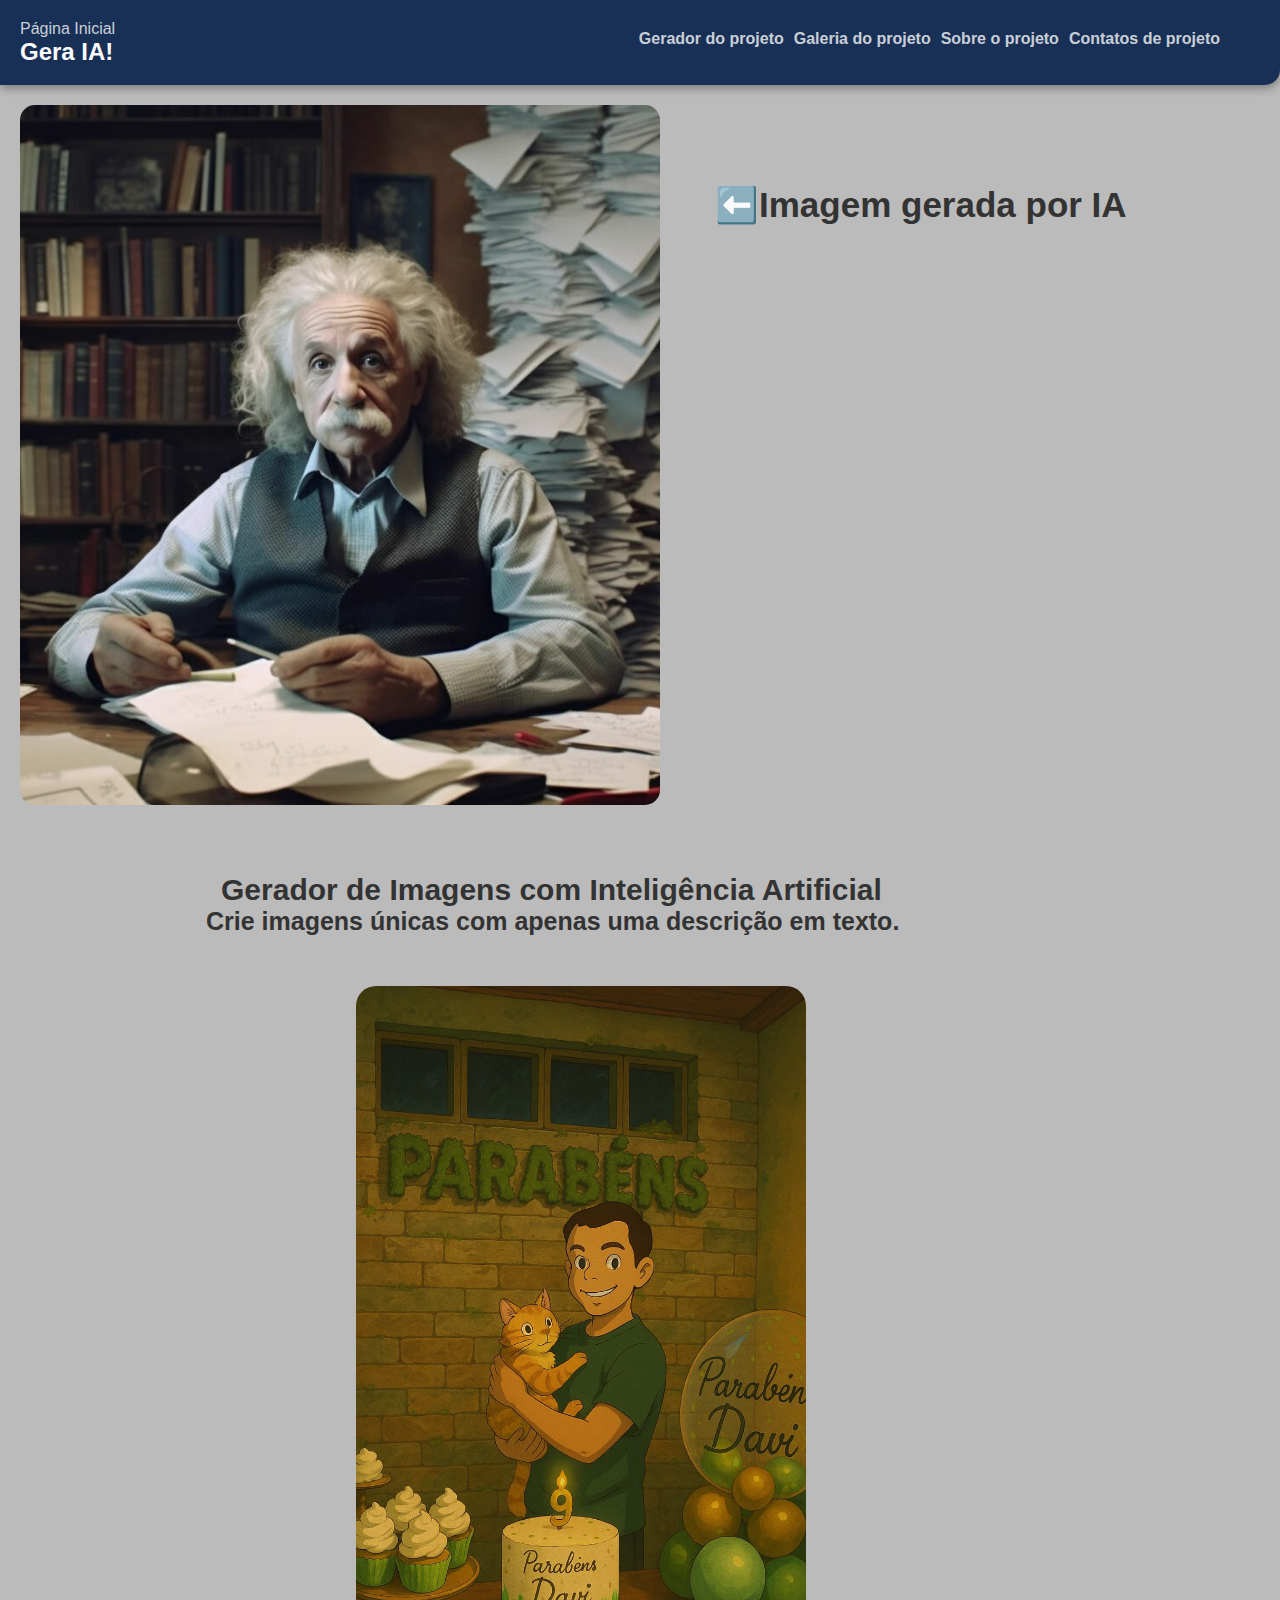
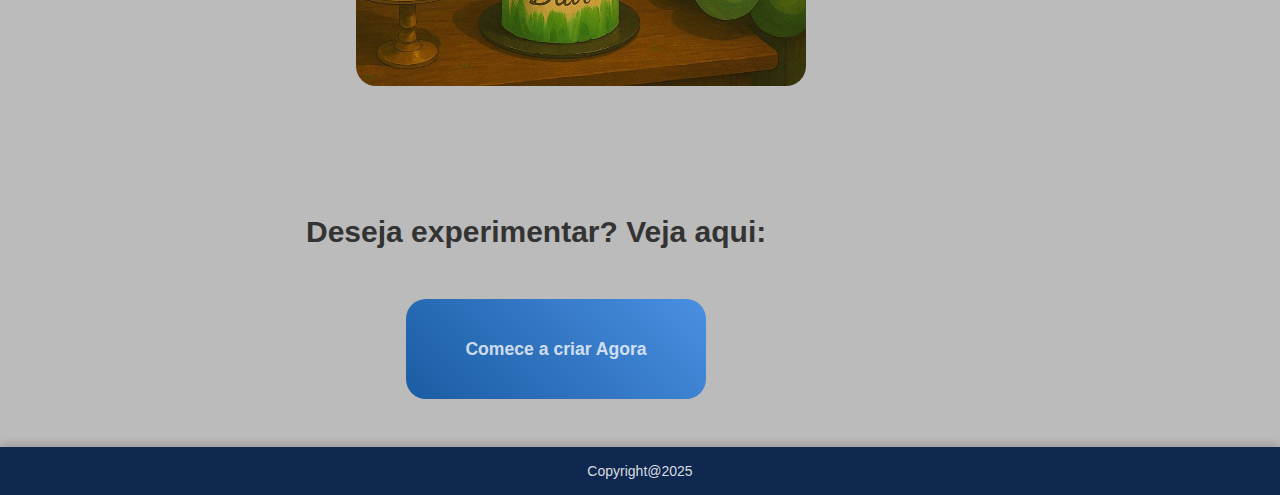
<file: index.html>
<!DOCTYPE html>
<html lang="pt-br">
<head>
    <meta charset="UTF-8">
    <meta name="viewport" content="width=device-width, initial-scale=1.0">
    <link rel="stylesheet" href="estilos/estilo.css">
    <link rel="stylesheet" href="estilos/responsivo.css">
    <title>Página Inicial</title>
</head>
<body>
    <!-- Div da página completa -->
    <div id="container_principal">
        <!-- Div da caixa do topo -->
        <div class="cx_azul">
            <!-- Div da caixa topo com título  -->
            <div id="cx_topo_logo">
                <header class="titulo_pagina">Página Inicial</header>
                <h2 class="nome_projeto">Gera IA!</h2>
            </div>

            <!-- Div da caixa topo para acesso a outras páginas -->
            <div id="cx_topo_menu_navegacao">
                <tr>
                    <ol><strong><a href="gerar.html" class="cx_botao">Gerador do projeto</a></strong></ol>
                    <ol><strong><a href="galeria.html" class="cx_botao">Galeria do projeto</a></strong></ol>
                    <ol><strong><a href="sobre.html" class="cx_botao">Sobre o projeto</a></strong></ol>
                    <ol><strong><a href="contato.html" class="cx_botao">Contatos de projeto</a></strong></ol>
                </tr>
            </div>
        </div>
        
        <div id="cx_conteudo00">
            <p id="img_ia_exemplo"></p>
            <p style="font-size: 35px;font-weight:600; margin:100px 0 0 35px">⬅️Imagem gerada por IA</p>
        </div>

        <!-- Div do conteúdo da página -->
        <div class="cx_conteudo">
            <h1 style="font-size: 30px;font-weight:600; margin-left:15px"><strong>Gerador de Imagens com Inteligência Artificial</strong></h1>
            <h2 style="font-size: 25px;font-weight:400;"><strong>Crie imagens únicas com apenas uma descrição em texto.</strong></h2>
            <p><img src="assets/img_exemplo.jpg" id="img_inicial"></p>
            <h3 style="font-size: 30px;font-weight:400;margin:25px 0px 0px 100px"><strong>Deseja experimentar? Veja aqui:</strong></h3>
            <button id="botao_inicial"><a href="gerar.html">Comece a criar Agora</a></button>
        </div> 
        <!-- Fim div do conteúdo -->


        

        <!-- Div rodapé -->
         <footer class="cx_rodape">
            <p> Copyright@2025</p>
         </footer>
    </div>
    <!-- Fim div principal -->
</body>
</html>
</file>
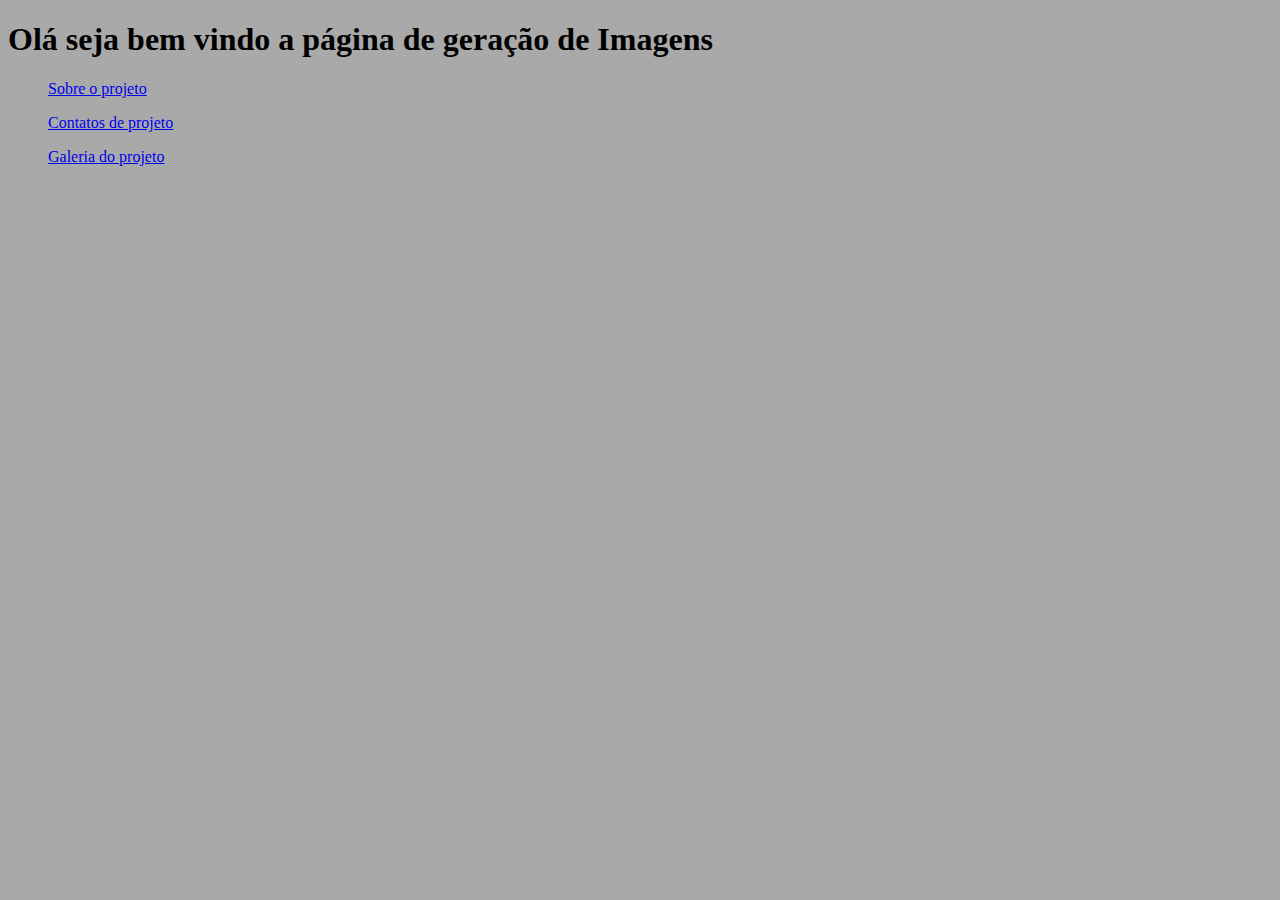
<file: projeto-gerador-imagens-ia/index.html>
<!DOCTYPE html>
<html lang="pt-br">
<head>
    <meta charset="UTF-8">
    <meta name="viewport" content="width=device-width, initial-scale=1.0">
    <link rel="stylesheet" href="estilos/estilo.css">
    <title>Document</title>
</head>
<body>
    <h1>Olá seja bem vindo a página de geração de Imagens</h1>
    <tr>
        <ol><a href="sobre.html">Sobre o projeto</a></ol>
        <ol><a href="contato.html">Contatos de projeto</a></ol>
        <ol><a href="galeria.html">Galeria do projeto</a></ol>
    </tr>
</body>
</html>
</file>
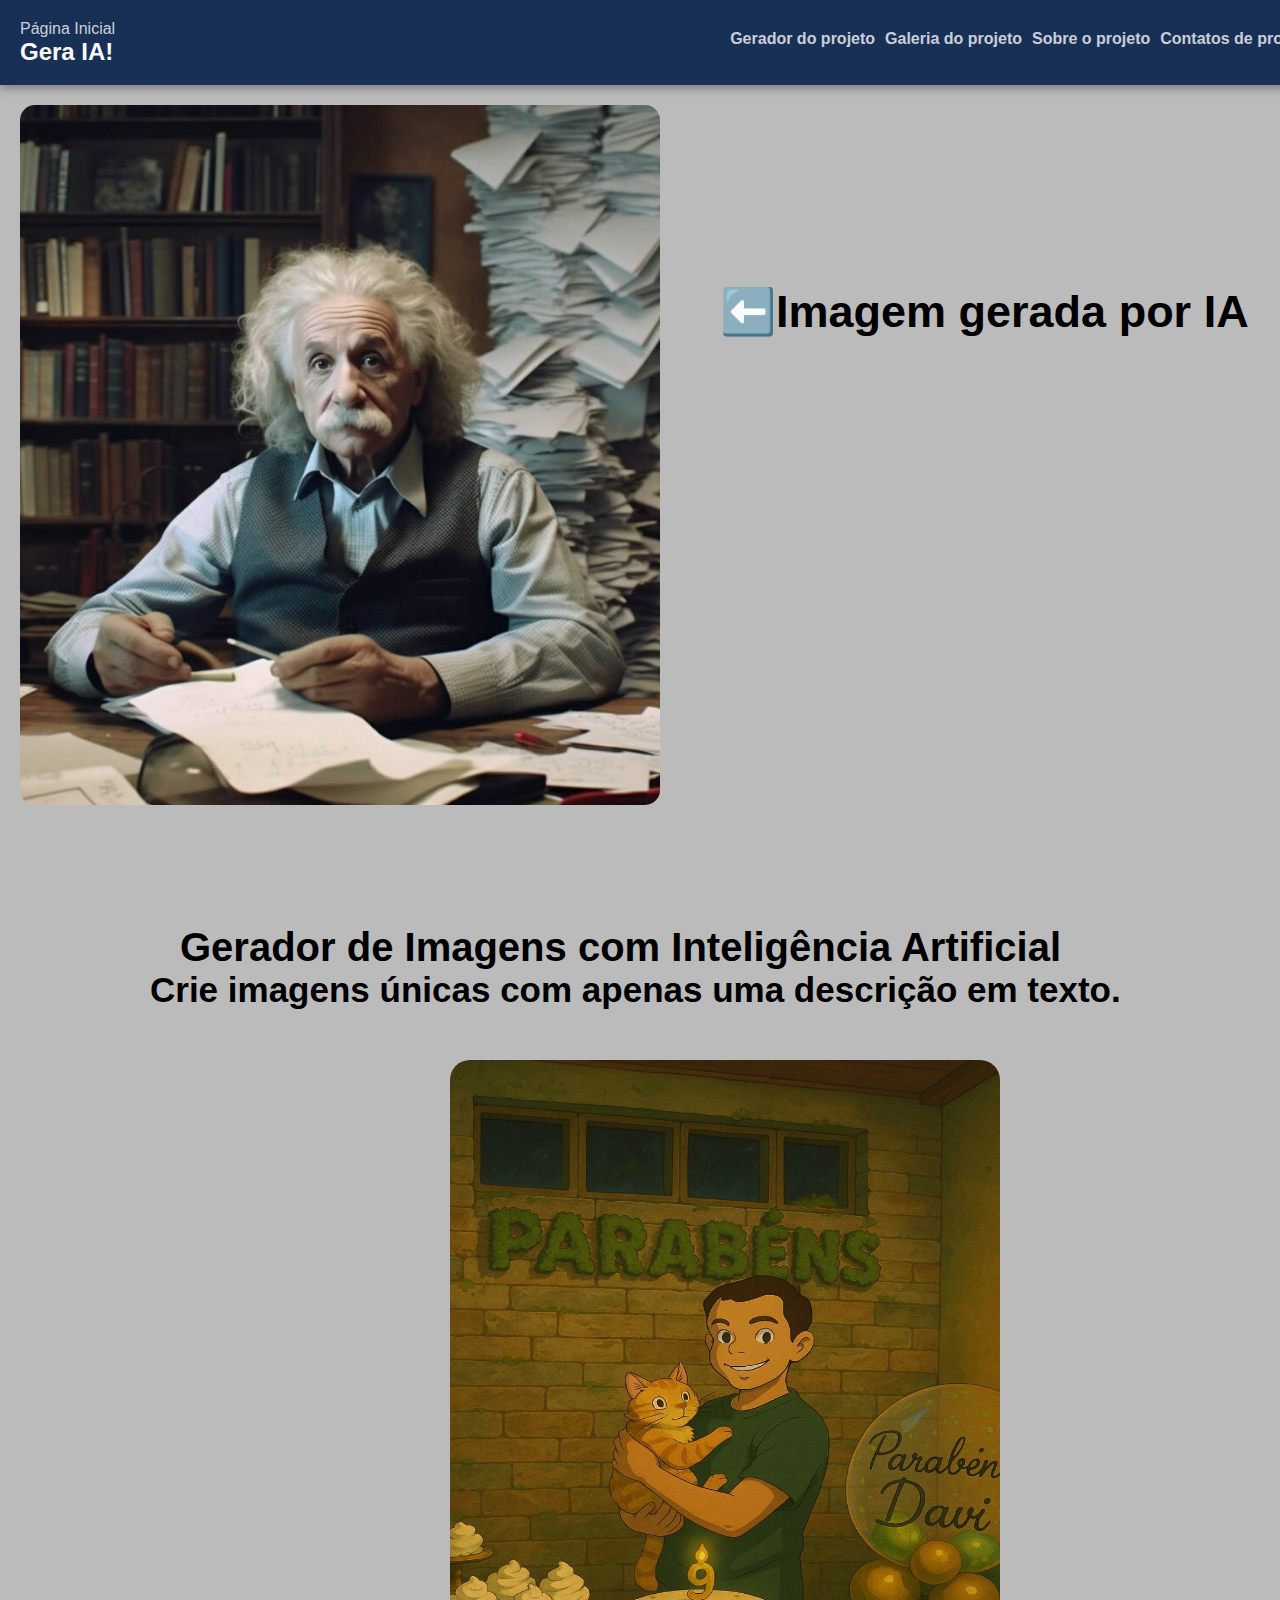
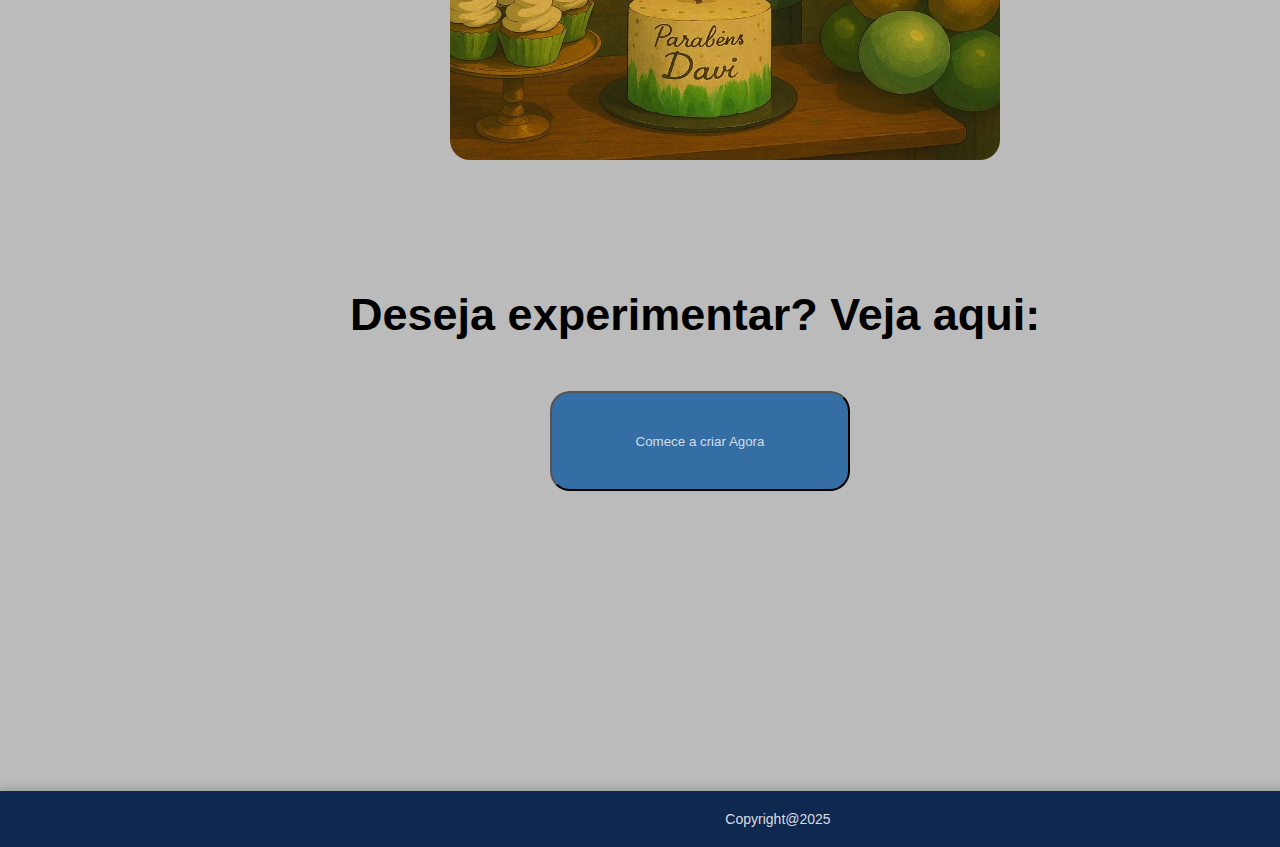
<file: Projeto_Gerador_de_Imagens/index.html>
<!DOCTYPE html>
<html lang="pt-br">
<head>
    <meta charset="UTF-8">
    <meta name="viewport" content="width=device-width, initial-scale=1.0">
    <link rel="stylesheet" href="estilos/estilo.css">
    <title>Página Inicial</title>
</head>
<body>
    <!-- Div da página completa -->
    <div id="container_principal">
        <!-- Div da caixa do topo -->
        <div class="cx_azul">
            <!-- Div da caixa topo com título  -->
            <div id="cx_topo_logo">
                <header class="titulo_pagina">Página Inicial</header>
                <h2 class="nome_projeto">Gera IA!</h2>
            </div>

            <!-- Div da caixa topo para acesso a outras páginas -->
            <div id="cx_topo_menu_navegacao">
                <tr>
                    <ol><strong><a href="gerar.html" class="cx_botao">Gerador do projeto</a></strong></ol>
                    <ol><strong><a href="galeria.html" class="cx_botao">Galeria do projeto</a></strong></ol>
                    <ol><strong><a href="sobre.html" class="cx_botao">Sobre o projeto</a></strong></ol>
                    <ol><strong><a href="contato.html" class="cx_botao">Contatos de projeto</a></strong></ol>
                </tr>
            </div>
        </div>
        
        <div id="cx_conteudo00">
            <p id="img_ia_exemplo"></p>
            <p style="font-size: 45px;font-weight:600; margin:200px 0px 120px 40px;">⬅️Imagem gerada por IA</p>
        </div>

        <!-- Div do conteúdo da página -->
        <div id="cx_conteudo01">
            <h1 style="font-size: 40px;font-weight:700; margin-left:30px"><strong>Gerador de Imagens com Inteligência Artificial</strong></h1>
            <h2 style="font-size: 35px;font-weight:500;"><strong>Crie imagens únicas com apenas uma descrição em texto.</strong></h2>
            <p><img src="assets/img_exemplo.jpg" id="img_inicial"></p>
            <h3 style="font-size: 45px;font-weight:400;margin:25px 0px 0px 200px"><strong>Deseja experimentar? Veja aqui:</strong></h3>
            <button id="botao_inicial"><a href="gerar.html">Comece a criar Agora</a></button>
        </div> 
        <!-- Fim div do conteúdo -->




        <!-- Div rodapé -->
         <div class="cx_rodape">
            <p> Copyright@2025</p>
         </div>
    </div>
    <!-- Fim div principal -->
</body>
</html>
</file>
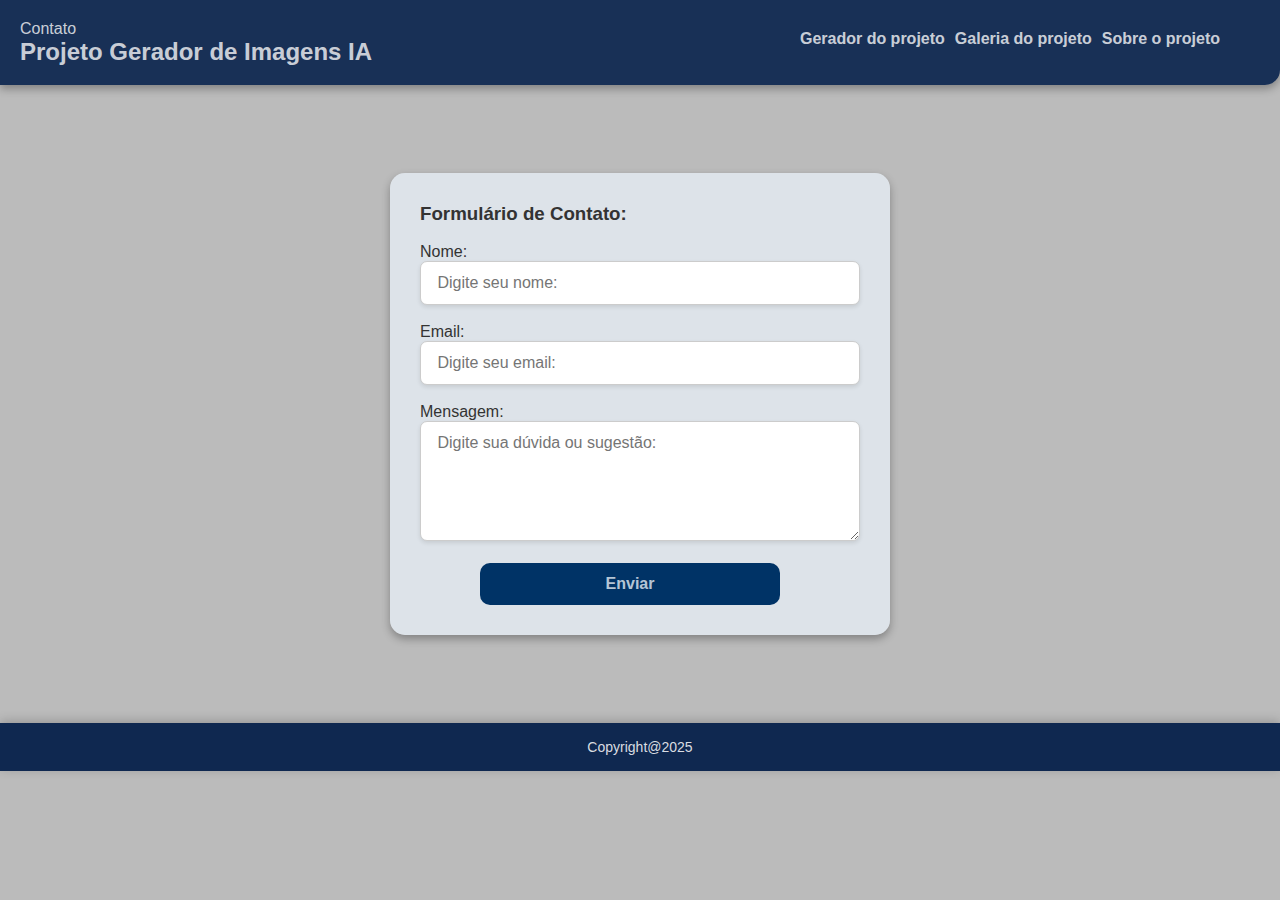
<file: contato.html>
<!DOCTYPE html>
<html lang="pt-br">
<head>
    <meta charset="UTF-8">
    <meta name="viewport" content="width=device-width, initial-scale=1.0">
    <link rel="stylesheet" href="estilos/estilo.css">
    <title>Entre em contato</title>
</head>
<body>
    <!-- Div da página completa -->
    <div>
        <!-- Div da caixa do topo -->
        <div class="cx_azul">
            <!-- Div da caixa topo com título  -->
            <div id="cx_topo_logo">
                <header class="titulo_pagina">Contato</header>
                <a href="index.html"><h2>Projeto Gerador de Imagens IA</h2></a> 
            </div>

            <!-- Div da caixa topo para acesso a outras páginas -->
            <div id="cx_topo_menu_navegacao">
                <tr>
                    <ol><strong><a href="gerar.html" class="cx_botao">Gerador do projeto</a></strong></ol>
                    <ol><strong><a href="galeria.html" class="cx_botao">Galeria do projeto</a></strong></ol>
                    <ol><strong><a href="sobre.html" class="cx_botao">Sobre o projeto</a></strong></ol>
                </tr>
            </div>
        </div>
    
        <!-- Div do conteúdo da página -->
        <div class="cx_conteudo">
            <!-- Div do formulário -->
            <div id="form_contato">
                <form action="#">
                    <h3><strong><b>Formulário de Contato:</b></strong></h3> <br>
                    <label for="name" >Nome:</label> <br>
                    <input type="text" name="nome" placeholder=" Digite seu nome:" class="cx_contato"> <br><br>
            
                    <label for="email">Email:</label><br>
                    <input type="text" name="email" placeholder=" Digite seu email:" class="cx_contato"> <br><br>
            
                    <label for="mensage">Mensagem:</label> <br>
                    <textarea name="cx_mensagem" id="cx_mensagem" placeholder=" Digite sua dúvida ou sugestão:"></textarea> <br><br>
            
                    <button type="submit" id="cx_enviar_contato">Enviar</button>
                </form>
            </div>
        </div>
        <!-- Fim div do conteúdo -->
        <div class="cx_rodape">
            <p> Copyright@2025</p>
         </div>
    </div>
    <!-- Fim div principal -->
</body>
</html>
</file>
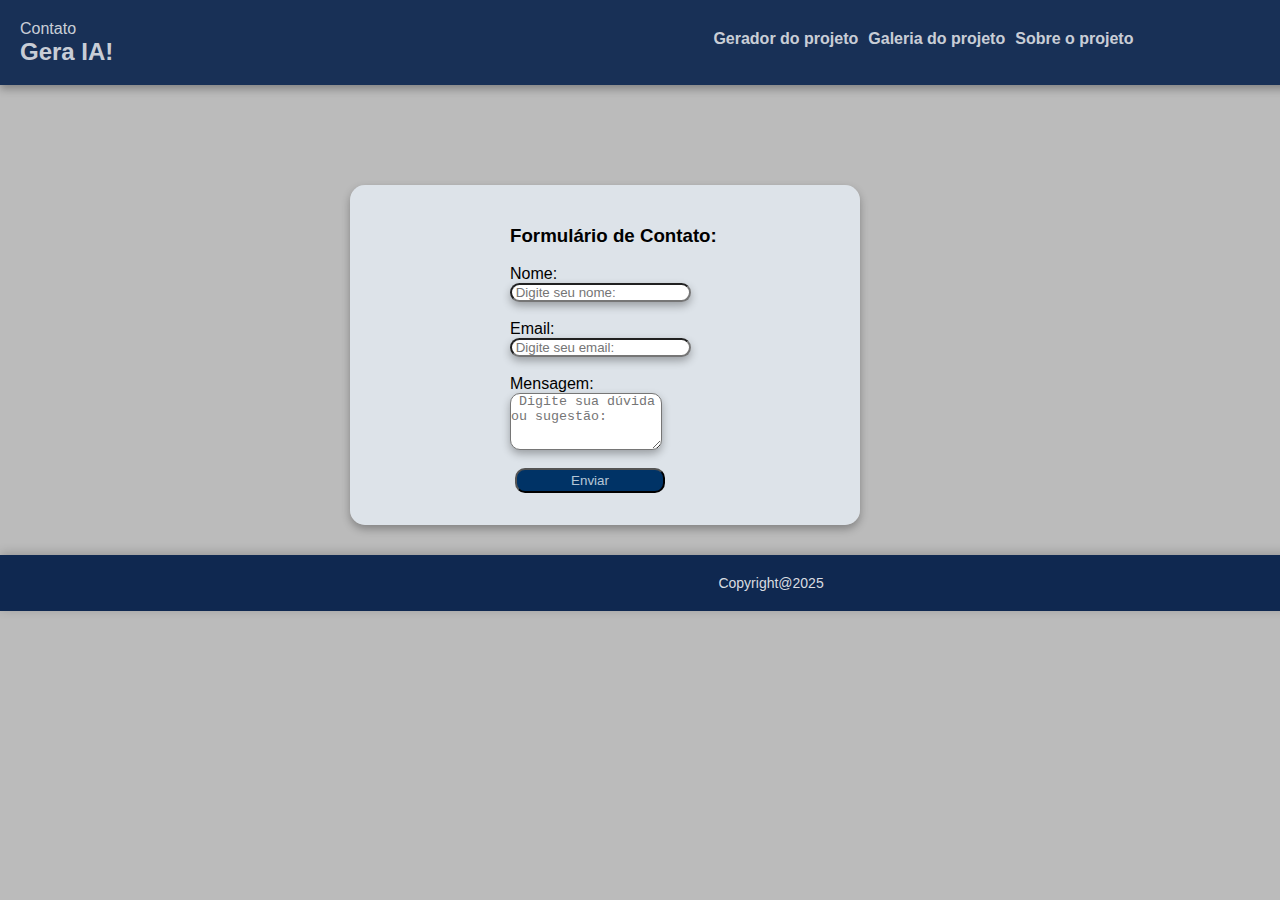
<file: Projeto_Gerador_de_Imagens/contato.html>
<!DOCTYPE html>
<html lang="pt-br">
<head>
    <meta charset="UTF-8">
    <meta name="viewport" content="width=device-width, initial-scale=1.0">
    <link rel="stylesheet" href="estilos/estilo.css">
    <title>Entre em contato</title>
</head>
<body>
    <!-- Div da página completa -->
    <div>
        <!-- Div da caixa do topo -->
        <div class="cx_azul">
            <!-- Div da caixa topo com título  -->
            <div id="cx_topo_logo">
                <header class="titulo_pagina">Contato</header>
                <a href="index.html"><h2>Gera IA!</h2></a> 
            </div>

            <!-- Div da caixa topo para acesso a outras páginas -->
            <div id="cx_topo_menu_navegacao">
                <tr>
                    <ol><strong><a href="gerar.html" class="cx_botao">Gerador do projeto</a></strong></ol>
                    <ol><strong><a href="galeria.html" class="cx_botao">Galeria do projeto</a></strong></ol>
                    <ol><strong><a href="sobre.html" class="cx_botao">Sobre o projeto</a></strong></ol>
                </tr>
            </div>
        </div>
    
        <!-- Div do conteúdo da página -->
        <div class="cx_conteudo">
            <!-- Div do formulário -->
            <div id="form_contato">
                <form action="#">
                    <h3><strong><b>Formulário de Contato:</b></strong></h3> <br>
                    <label for="name" >Nome:</label> <br>
                    <input type="text" name="nome" placeholder=" Digite seu nome:" class="cx_contato"> <br><br>
            
                    <label for="email">Email:</label><br>
                    <input type="text" name="email" placeholder=" Digite seu email:" class="cx_contato"> <br><br>
            
                    <label for="mensage">Mensagem:</label> <br>
                    <textarea name="cx_mensagem" id="cx_mensagem" placeholder=" Digite sua dúvida ou sugestão:"></textarea> <br><br>
            
                    <button type="submit" id="cx_enviar_contato">Enviar</button>
                </form>
            </div>
        </div>
        <!-- Fim div do conteúdo -->
        <div class="cx_rodape">
            <p> Copyright@2025</p>
         </div>
    </div>
    <!-- Fim div principal -->
</body>
</html>
</file>
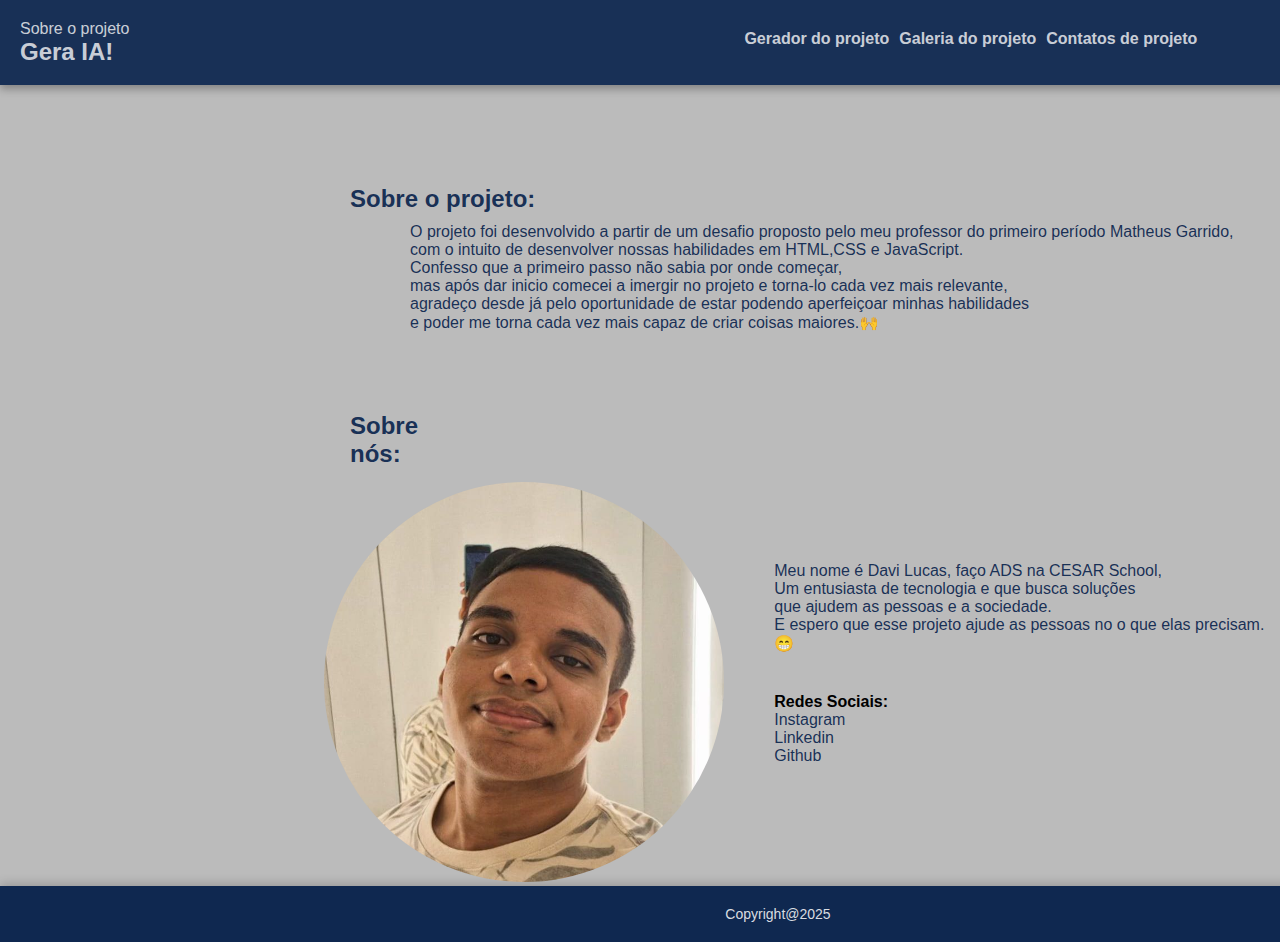
<file: Projeto_Gerador_de_Imagens/sobre.html>
<!DOCTYPE html>
<html lang="pt-br">
<head>
    <meta charset="UTF-8">
    <meta name="viewport" content="width=device-width, initial-scale=1.0">
    <link rel="stylesheet" href="estilos/estilo.css">
    <title>Sobre o projeto</title>  
</head>
<body>
    <!-- Div da página completa -->
    <div>
        <!-- Div da caixa do topo -->
        <div class="cx_azul">  
            <!-- Div da caixa topo com título  --> 
            <div id="cx_topo_logo">
                <header class="titulo_pagina">Sobre o projeto</header>
                <a href="index.html"><h2>Gera IA!</h2></a> 
            </div>
            <!-- Div da caixa topo para acesso a outras páginas -->
            <div id="cx_topo_menu_navegacao">
                <tr>
                    <ol><strong><a href="gerar.html" class="cx_botao">Gerador do projeto</a></strong></ol>
                    <ol><strong><a href="galeria.html" class="cx_botao">Galeria do projeto</a></strong></ol>
                    <ol><strong><a href="contato.html" class="cx_botao">Contatos de projeto</a></strong></ol>
                </tr>
            </div>
        </div>

        <!-- Div do conteúdo da página -->
         <div class="cx_conteudo">
            <h2 class="h2_titulo"><strong>Sobre o projeto:</strong></h2>
            <div id="cx_sobre_projeto">
                <p id="txt_sobre_projeto">O projeto foi desenvolvido a partir de um desafio proposto pelo meu professor do primeiro período Matheus Garrido,<br>
                     com o intuito de desenvolver nossas habilidades em HTML,CSS e JavaScript. <br>
                     Confesso que a primeiro passo não sabia por onde começar,<br> mas após dar inicio comecei a imergir no projeto e torna-lo cada vez mais relevante,<br>
                     agradeço desde já pelo oportunidade de estar podendo aperfeiçoar minhas habilidades <br> e poder me torna cada vez mais capaz de criar coisas maiores.🙌
                </p>
            </div>

            <div id="cx_conteudo02">

                <h2 class="h2_titulo"><strong>Sobre nós:</strong></h2>
                <p><img src="assets/ft_redonda_davi.jpg" id="img_redonda"></p>
                <div id="cx_sobre_nos">
                    <div id="cx_txt_sobre_nos">
                        <p id="txt_sobre_nos">Meu nome é Davi Lucas, faço ADS na CESAR School,<br> Um entusiasta de tecnologia e que busca soluções <br> 
                            que ajudem as pessoas e a sociedade. <br>
                            E espero que esse projeto ajude as pessoas no o que elas precisam.😁</p>
                    </div>
                    <!-- Fim divcaixa texto sobre nos -->
    
                    <div id="icones_contato">   
                        <h4><strong>Redes Sociais:</strong></h4> 
                        <p><a href="https://www.instagram.com/davi_l081/" id="icon_instagram">Instagram <i class="fi fi-brands-instagram"></i></a></p>
                        <p><a href="https://www.linkedin.com/in/davi-lucas-8b89381a6/" id="icon_linkedin">Linkedin <i class="fi fi-brands-linkedin"></i></a></p>
                        <p><a href="https://github.com/davi081dev/" id="icon_github">Github <i class="fi fi-brands-github"></i></a></p> 
                    </div>
                    <!-- Fim div icones contato -->
                    
                </div>
                <!-- Fim div sobre nos -->

            </div>  

        </div>
        <!-- Fim div do conteúdo -->

        <div class="cx_rodape">
            <p> Copyright@2025</p>
         </div>
    </div>
    <!-- Fim div principal -->
</body>
</html>
</file>
<file: estilos/estilo.css>
@import url('https://cdn-uicons.flaticon.com/2.6.0/uicons-brands/css/uicons-brands.css');
*{
    margin: 0;
    padding: 0;
    box-sizing: border-box;
}
html{
    height: 100%;
}
body{
    background-color: rgba(170, 170, 170, 0.8);
    font-family: 'Lucida Sans', 'Lucida Sans Regular', 'Lucida Grande', 'Lucida Sans Unicode', Geneva, Verdana, sans-serif;
    display: flex;
    flex-direction: column;
    min-height: 100vh;
    margin: 0;
    color: #333;
}
main {
    flex: 1; 
}
.cx_azul{
    display: flex;
    background-color: rgba(15, 40, 80, 0.95);
    width: 100%;
    justify-content: space-between;
    height: 85px;
    border-radius: 0px 0px 15px 0px;
    margin: 0px 0px 0px 0px;
    padding: 0 20px;
    box-shadow: 0 4px 8px rgba(0, 0, 0, 0.3);
}    
.cx_rodape {
    background-color: #0f2850;
    color: rgba(255, 255, 255, 0.85);
    text-align: center;
    padding: 1rem 0;
    font-size: 14px;
    box-shadow: 0 -2px 10px rgba(0, 0, 0, 0.2);
}
.nome_projeto{
    color: rgb(250, 250, 250);
}
.titulo_pagina{
    padding: 15px 15px 0px 0px;
    color: rgba(250, 250, 250, 0.8);
}
#cx_topo_logo{
    margin: 5px 0px 0px 0px;
}
#cx_topo_menu_navegacao{
    display: flex;
    color: rgba(250, 250, 250, 0.8);
    padding: 30px;
}

a{
    color: rgba(250, 250, 250, 0.8);
    text-decoration: none;
}
table{
    border-collapse: collapse;
    border: 1px;
}
th{
    background-color: aliceblue;
}
#h1_topo{
    text-align: left;
}
#form_contato{
    max-width: 500px;
    height: 100%;
    display: flex;
    flex-direction: column;
    gap: 15px;
    margin: 40px auto;
    padding: 30px;
    border-radius: 15px;
    background-color: rgba(230, 238, 245, 0.8);
    box-shadow: 0 4px 8px rgba(0, 0, 0, 0.3);
}
.cx_contato, #cx_mensagem{
    width: 100%;
    padding: 12px;
    border-radius: 7px;
    border: 1px solid #ccc;
    box-shadow: 0 2px 4px rgba(0, 0, 0, 0.1);
    font-family: inherit;
    font-size: 16px;
}
#cx_mensagem{
    min-height: 120px;
    resize: vertical;
}
.cx_botao{
    margin: 100px 10px 0px 0px;
}
.cx_botao:hover{
    transition: 0.5;
    color: rgba(80, 160, 240, 0.8);
}
.cx_botao:active{
    color: rgba(20, 90, 160, 0.8);
    transition: 0.5;
}
.cx_imagens{
    margin: 50px 0px 0px 100px;
    width: 250px;
    height: 250px;
    background-color: rgba(230, 238, 245, 0.8);
    padding: 25px 25px 25px 25px;
    border-radius: 10px 10px 10px 10px;
    box-shadow: 0 4px 8px rgba(0, 0, 0, 0.3);
} 
.img{
    width: 250px;
    height: 250px;
    border-radius: 5px 5px 5px 5px;
    box-shadow: 0 4px 8px rgba(0, 0, 0, 0.3);
}
#form_gerar{
    display: flex;
    flex-direction: column;
    gap: 1rem;
}
#formulario-gerador label {
    font-weight: bold;
    color: #333;
}
#cx_imagem_gerada{
    display: flex;
    justify-content: center;
    align-items: center;
    min-height: 300px;
    background-color: #f0f2f5;
    border: 2px solid #ccc;
    border-radius: 5px;
    padding: 1rem;
} 
#img_gerada{
    width: 400px;
    height: 100px;
    max-width: 100%;
    max-height: 500px;
    border-radius: 5px;
    height: auto;
}
#cx_decricao{
    width: 100%;
    min-height: 100px;
    padding: 1rem;
    border: 1px solid #ddd;
    border-radius: 5px;
    font-family: inherit;
    font-size: 1rem;
    resize: vertical;  
}
#texarea{
    display: flex;
    justify-content: center;
    align-items: center;
    min-height: 300px;
    background-color: #f0f2f5;
    border: 2px dashed #ccc;
    border-radius: 5px;
    padding: 1rem;
}
.botao_envio{
    padding: 0.8rem 1.5rem;
    background: linear-gradient(45deg, #1a5ca3, #4a90e2);
    color: white;
    border: none;
    border-radius: 5px;
    font-size: 1.1rem;
    font-weight: bold;
    cursor: pointer;
    align-self: center; 
    transition: transform 0.2s, box-shadow 0.2s;
    width: 300px;
}
.botao_envio:hover{
    transform: translateY(-2px);
    box-shadow: 0 4px 10px rgba(0, 0, 0, 0.2);
}
#cx_enviar_contato{
    color: rgba(230, 238, 245, 0.8);
    font-weight: bold;
    background-color: rgb(0, 51, 102);
    padding: 12px 20px;
    border-radius: 10px;
    border: none;
    cursor: pointer;
    font-size: 16px;
    align-self: flex-end;
    margin: 0 0 0 60px;
    width: 300px;
}
#cx_enviar_contato:hover{
    transition: 0.5;
    color: rgba(80, 160, 240, 0.8);
}
.cx_cartao{
    width: 350px;
    height: 500px;
    margin: 60px 30px 30px 60px;
    background-color: rgba(230, 238, 245, 0.8);
    border-radius: 15px 15px 15px 15px;
    box-shadow: 0 4px 8px rgba(0, 0, 0, 0.3);
}
.img_cartao{
    width: 350px;
    height: 250px;
    border-radius: 10px 10px 15px 15px;
}
.botao_visualizar{
    color: rgba(230, 238, 245, 0.8);
    font-weight: bold;
    background-color: rgb(0, 51, 102);
    width: 200px;
    height: 45px;
    margin: 30px 0 0 75px;
    border-radius: 10px;
    padding: 12px 20px;
    border: none;
    cursor: pointer;
    font-size: 16px;
    align-self: flex-end;
}
.botao_visualizar:hover{
    transition: 0.5;
    color: rgba(80, 160, 240, 0.8);
}
.botao_visualizar:active{
    color: rgba(20, 90, 160, 0.8);
    transition: 0.5;
}
#cartoes_galeria{
    display: flex;
    flex-wrap: wrap;
}
#cx_conteudo02{
    display: flex;

}
#cx_sobre_nos{
    margin: 150px 0px 0px 50px;
}
#img_redonda{
    width: 400px;        
    height: 400px;   
    margin: 70px 0px 0px -150px;    
    border-radius: 250px 250px 250px 250px;  
}
#txt_sobre_nos{
    font-weight: 500;
    color: rgba(15, 40, 80, 0.95);
    margin: 0px 0px 40px 0px;
}

#cx_sobre_projeto{

}
#txt_sobre_projeto{
    font-weight: 500;
    margin: 10px 0px 80px 60px;
    color: rgba(15, 40, 80, 0.95);
}

#icon_instagram{
    color: rgba(15, 40, 80, 0.95);
    font-weight: 500;
}
#icon_linkedin{
    color: rgba(15, 40, 80, 0.95);
    font-weight: 500;
}
#icon_github{
    color: rgba(15, 40, 80, 0.95);
    font-weight: 500;
}

#img_inicial{
    width: 450px;
    height: 700px;
    margin: 50px 100px 100px 150px;
    border-radius: 20px 20px 20px 20px;
}
#img_ia_exemplo{
    background-image: url('/assets/albert_einstein_ia.jpg');
    background-repeat: no-repeat;
    background-size: cover;
    background-position: center;
    width: 50%;
    height: 700px;
    margin: 20px;
    border-radius: 15px;
}
.cx_conteudo{
    width: 100%; 
    max-width: 900px; 
    margin-left: auto; 
    margin-right: auto;
    margin-top: 2rem; 
    margin-bottom: 2rem; 
    padding: 1rem;
}
#cx_conteudo01{
    margin: 100px 0px 300px 250px;
}
#botao_inicial{
    padding: 0.8rem 1.5rem;
    margin: 50px 0 0 200px;
    width: 300px;
    height: 100px;
    background: linear-gradient(45deg, #1a5ca3, #4a90e2);
    color: white;
    border: none;
    border-radius: 20px;
    font-size: 1.1rem;
    font-weight: bold;
    cursor: pointer;
    transition: transform 0.2s, box-shadow 0.2s;
}
#botao_inicial:hover{
    transform: translateY(-2px);
    box-shadow: 0 4px 10px rgba(0, 0, 0, 0.2);
}
#cx_conteudo00{
    display: flex;
}
</file>
<file: estilos/responsivo.css>
@media (max-width: 768px) {
    .cabecalho { flex-direction: column; gap: 1rem; }
    .conteudo-principal-gerador { padding: 1rem; }
    .card-gerador { padding: 1.5rem; }
}
</file>
<file: projeto-gerador-imagens-ia/estilos/estilo.css>
body{
    background-color: darkgray;
}
</file>
<file: Projeto_Gerador_de_Imagens/estilos/estilo.css>
@import url('https://cdn-uicons.flaticon.com/2.6.0/uicons-brands/css/uicons-brands.css');
*{
    margin: 0;
    padding: 0;
}
body{
    background-color: rgba(170, 170, 170, 0.8);
    font-family: 'Lucida Sans', 'Lucida Sans Regular', 'Lucida Grande', 'Lucida Sans Unicode', Geneva, Verdana, sans-serif;
    display: flex;
}
.cx_azul{
    display: flex;
    background-color: rgba(15, 40, 80, 0.95);
    width: 120%;
    height: 85px;
    border-radius: 0px 0px 15px 0px;
    margin: 0px 0px 0px 0px;
    padding: 0px 0px 0px 20px;
    box-shadow: 0 4px 8px rgba(0, 0, 0, 0.3);
}    
.cx_rodape {
    background-color: #0f2850;
    color: rgba(255, 255, 255, 0.85);
    text-align: center;
    padding: 20px 10px;
    font-size: 14px;
    box-shadow: 0 -2px 10px rgba(0, 0, 0, 0.2);
    width: 120%; 
}
.nome_projeto{
    color: rgb(250, 250, 250);
}
.titulo_pagina{
    padding: 15px 15px 0px 0px;
    color: rgba(250, 250, 250, 0.8);
}
#cx_topo_logo{
    margin: 5px 0px 0px 0px;
}
#cx_topo_menu_navegacao{
    margin: 30px 0px 0px 600px;
    padding: 0px 125px 0px 0px;
    display: flex;
    color: rgba(250, 250, 250, 0.8);
}

a{
    color: rgba(250, 250, 250, 0.8);
    text-decoration: none;
}
table{
    border-collapse: collapse;
    border: 1px;
}
th{
    background-color: aliceblue;
}
#h1_topo{
    text-align: left;
}
#form_contato{
    width: 350px;
    height: 300px;
    margin: 80px 30px 30px 0px;
    padding: 40px 0px 0px 160px;
    border-radius: 15px 15px 15px 15px;
    background-color: rgba(230, 238, 245, 0.8);
    box-shadow: 0 4px 8px rgba(0, 0, 0, 0.3);
}
.cx_contato{
    border-radius: 10px 10px 10px 10px;
    box-shadow: 0 4px 8px rgba(0, 0, 0, 0.3);
}
.cx_botao{
    margin: 100px 10px 0px 0px;
}
.cx_botao:hover{
    transition: 0.5;
    color: rgba(80, 160, 240, 0.8);
}
.cx_botao:active{
    color: rgba(20, 90, 160, 0.8);
    transition: 0.5;
}
.cx_imagens{
    margin: 50px 0px 0px 100px;
    width: 250px;
    height: 250px;
    background-color: rgba(230, 238, 245, 0.8);
    padding: 25px 25px 25px 25px;
    border-radius: 10px 10px 10px 10px;
    box-shadow: 0 4px 8px rgba(0, 0, 0, 0.3);
} 
#cx_imagem_gerada{
    margin: 50px 0px 0px 0px;
    width: 480px;
    height: 200px;
    background-color: rgba(230, 238, 245, 0.8);
    padding: 25px 25px 25px 0px;
    border-radius: 10px 10px 10px 10px;
} 
.img{
    width: 250px;
    height: 250px;
    border-radius: 5px 5px 5px 5px;
    box-shadow: 0 4px 8px rgba(0, 0, 0, 0.3);
}
#img_gerada{
    width: 200px;
    height: 200px;
    border-radius: 5px 5px 5px 5px;
    margin-left: 140px;
}
#cx_decricao{
    width: 500px;
    height: 200px;
    border-radius: 10px 10px 10px 10px;
    box-shadow: 0 4px 8px rgba(0, 0, 0, 0.3);
    text-align: left;       
    vertical-align: top;    
    overflow-wrap: break-word;
    word-wrap: break-word;  
    white-space: pre-wrap;
}
#texarea{
    text-align: left;       
    vertical-align: top;    
    overflow-wrap: break-word;
    word-wrap: break-word;  
    white-space: pre-wrap;
}
#botao_envio{
    color: rgba(250, 250, 250, 0.8);
    background-color: rgb(0, 51, 102);
    width: 300px;
    height: 27px;
    margin: 10px 0px 20px 95px;
    border-radius: 10px 10px 10px 10px;
    box-shadow: 0 4px 8px rgba(0, 0, 0, 0.3);
}
#botao_envio:hover{
    transition: 0.5;
    color: rgba(80, 160, 240, 0.8);
}
#botao_envio:active{
    color: rgba(20, 90, 160, 0.8);
    transition: 0.5;
}
#cx_mensagem{
    width: 150px;
    height: 55px;
    border-radius: 10px 10px 10px 10px;
    box-shadow: 0 4px 8px rgba(0, 0, 0, 0.3);
    text-align: left;       
    vertical-align: top;    
    overflow-wrap: break-word;
    word-wrap: break-word;  
    white-space: pre-wrap;
}
#cx_enviar_contato{
    color: rgba(230, 238, 245, 0.8);
    font-weight: 50px;
    background-color: rgb(0, 51, 102);
    width: 150px;
    height: 25px;
    margin: 0px 0px 0px 5px;
    border-radius: 10px 10px 10px 10px;
}
#cx_enviar_contato:hover{
    transition: 0.5;
    color: rgba(80, 160, 240, 0.8);
}
#cx_enviar_contato:active{
    color: rgba(20, 90, 160, 0.8);
    transition: 0.5;
}
.cx_cartao{
    width: 350px;
    height: 500px;
    margin: 60px 30px 30px 60px;
    background-color: rgba(230, 238, 245, 0.8);
    border-radius: 15px 15px 15px 15px;
    box-shadow: 0 4px 8px rgba(0, 0, 0, 0.3);
}
.img_cartao{
    width: 350px;
    height: 250px;
    border-radius: 10px 10px 15px 15px;
}
#botao_visualizar{
    color: rgba(230, 238, 245, 0.8);
    font-weight: 50px;
    background-color: rgb(0, 51, 102);
    width: 150px;
    height: 30px;
    margin: 30px 0px 0px 85px;
    border-radius: 10px 10px 10px 10px;
}
#botao_visualizar:hover{
    transition: 0.5;
    color: rgba(80, 160, 240, 0.8);
}
#botao_visualizar:active{
    color: rgba(20, 90, 160, 0.8);
    transition: 0.5;
}
#cartoes_galeria{
    display: flex;
    flex-wrap: wrap;
}
.h2_titulo{
    color: rgba(15, 40, 80, 0.95); 
    margin: 0px 0px 5px;
}
#cx_conteudo02{
    display: flex;

}
#cx_sobre_nos{
    margin: 150px 0px 0px 50px;
}
#img_redonda{
    width: 400px;        
    height: 400px;   
    margin: 70px 0px 0px -150px;    
    border-radius: 250px 250px 250px 250px;  
}
#txt_sobre_nos{
    font-weight: 500;
    color: rgba(15, 40, 80, 0.95);
    margin: 0px 0px 40px 0px;
}

#cx_sobre_projeto{

}
#txt_sobre_projeto{
    font-weight: 500;
    margin: 10px 0px 80px 60px;
    color: rgba(15, 40, 80, 0.95);
}

#icon_instagram{
    color: rgba(15, 40, 80, 0.95);
    font-weight: 500;
}
#icon_linkedin{
    color: rgba(15, 40, 80, 0.95);
    font-weight: 500;
}
#icon_github{
    color: rgba(15, 40, 80, 0.95);
    font-weight: 500;
}

#img_inicial{
    width: 550px;
    height: 700px;
    margin: 50px 100px 100px 300px;
    border-radius: 20px 20px 20px 20px;
}
#img_ia_exemplo{
    background-image: url('/assets/albert_einstein_ia.jpg');
    background-repeat: no-repeat;
    background-size: cover;
    background-position: center;
    width: 50%;
    height: 700px;
    margin: 20px;
    border-radius: 15px;
}
.cx_conteudo{
    margin: 100px 0px 0px 350px;
}
#cx_conteudo01{
    margin: 100px 0px 300px 150px;
}
#botao_inicial{
    background-color: rgba(20, 90, 160, 0.8);
    transition: 0.5;
    width: 300px;
    height: 100px;
    margin: 50px 0px 0px 400px;
    border-radius: 20px 20px 20px 20px;
}
#cx_conteudo00{
    display: flex;
}
</file>
